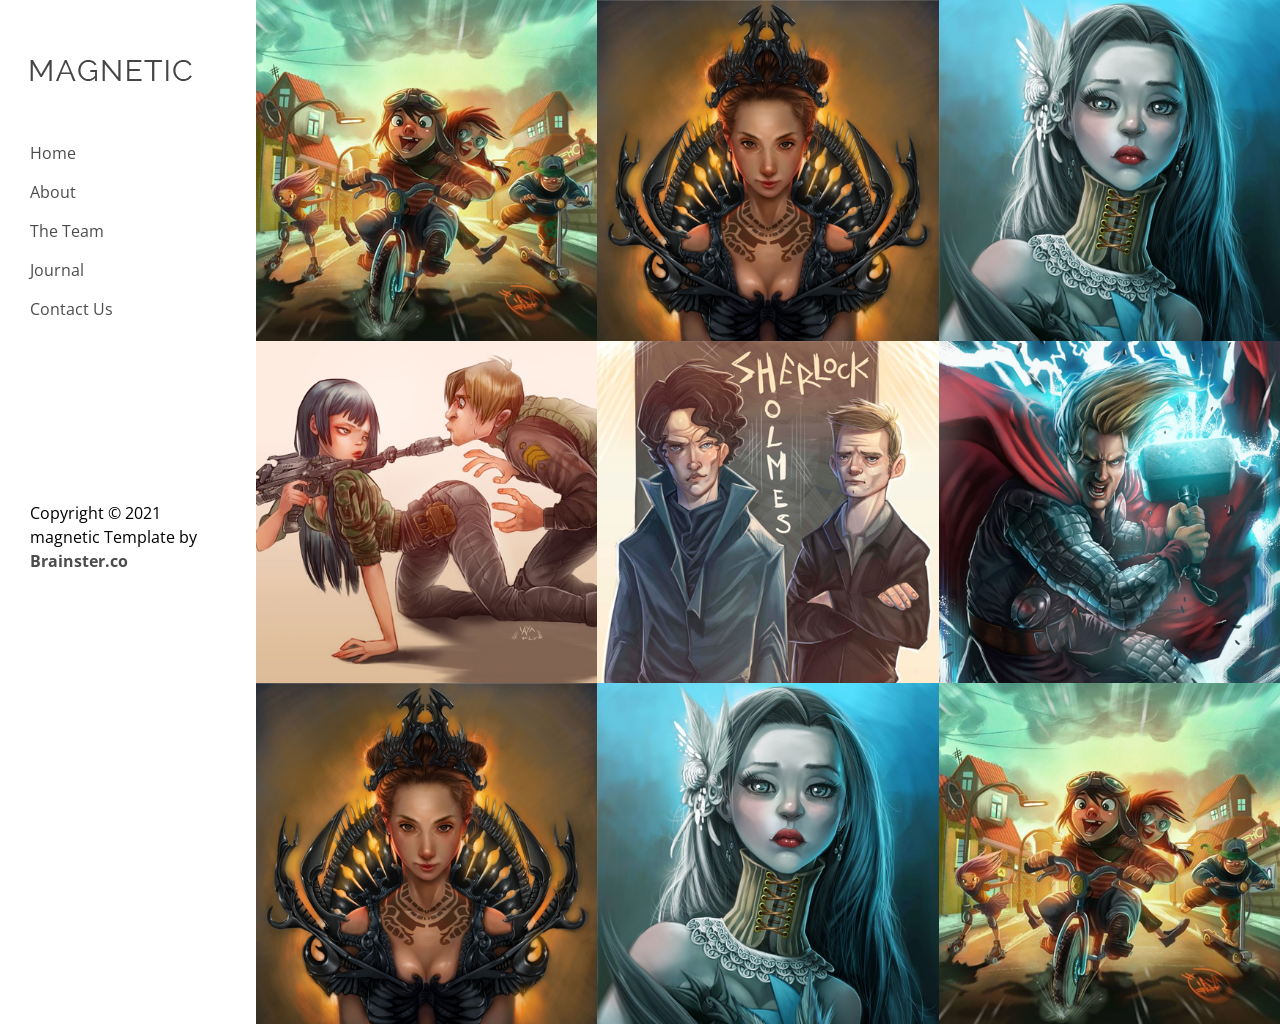
<file: index.html>
<!DOCTYPE html>
<html lang="en">
  <head>
    <meta charset="UTF-8" />
    <meta name="viewport" content="width=device-width, initial-scale=1.0" />
    <title>Gallery Website</title>
    <link
      rel="stylesheet"
      href="https://cdnjs.cloudflare.com/ajax/libs/font-awesome/6.6.0/css/all.min.css"
      integrity="sha512-Kc323vGBEqzTmouAECnVceyQqyqdsSiqLQISBL29aUW4U/M7pSPA/gEUZQqv1cwx4OnYxTxve5UMg5GT6L4JJg=="
      crossorigin="anonymous"
      referrerpolicy="no-referrer"
    />
    <link rel="stylesheet" href="./css/main.css" />
  </head>

  <body>
    <!--Sidebar menu-->
    <nav class="menu">
      <div class="menu-inner">
        <div>
          <a href="index.html"
            ><img src="./img/logo.png" alt="Magnetic logo"
          /></a>
        </div>
        <ul class="menu-list">
          <li class="menu-list-item"><a href="#">Home</a></li>
          <li class="menu-list-item"><a href="#">About</a></li>
          <li class="menu-list-item"><a href="#">The Team</a></li>
          <li class="menu-list-item"><a href="#">Journal</a></li>
          <li class="menu-list-item"><a href="#">Contact Us</a></li>
        </ul>
        <p class="copyright-text">
          Copyright &copy; 2021 magnetic Template by
          <a href="https://brainster.co/" target="_blank">Brainster.co</a>
        </p>
        <div class="hamburger-menu">
          <i class="fa-solid fa-bars"></i>
        </div>
      </div>
    </nav>

    <!--Gallery section-->
    <section class="gallery">
      <div class="gallery-photo-container">
        <img src="./img/work1.jpg" alt="photo sketch" class="image-class" />
        <div class="child-element">culpa qui officia deserunt mollit</div>
      </div>
      <div class="gallery-photo-container">
        <img src="./img/work2.jpg" alt="photo sketch" class="image-class" />
        <div class="child-element">culpa qui officia deserunt mollit</div>
      </div>
      <div class="gallery-photo-container">
        <img src="./img/work3.jpg" alt="photo sketch" class="image-class" />
        <div class="child-element">culpa qui officia deserunt mollit</div>
      </div>
      <div class="gallery-photo-container">
        <img src="./img/work4.jpg" alt="photo sketch" class="image-class" />
        <div class="child-element">culpa qui officia deserunt mollit</div>
      </div>
      <div class="gallery-photo-container">
        <img src="./img/work5.jpg" alt="photo sketch" class="image-class" />
        <div class="child-element">culpa qui officia deserunt mollit</div>
      </div>
      <div class="gallery-photo-container">
        <img src="./img/work6.jpg" alt="photo sketch" class="image-class" />
        <div class="child-element">culpa qui officia deserunt mollit</div>
      </div>
      <div class="gallery-photo-container">
        <img src="./img/work2.jpg" alt="photo sketch" class="image-class" />
        <div class="child-element">culpa qui officia deserunt mollit</div>
      </div>
      <div class="gallery-photo-container">
        <img src="./img/work3.jpg" alt="photo sketch" class="image-class" />
        <div class="child-element">culpa qui officia deserunt mollit</div>
      </div>
      <div class="gallery-photo-container">
        <img src="./img/work1.jpg" alt="photo sketch" class="image-class" />
        <div class="child-element">culpa qui officia deserunt mollit</div>
      </div>
    </section>
  </body>
</html>
</file>
<file: css/main.css>
@import url("https://fonts.googleapis.com/css2?family=Open+Sans:wght@400;700&display=swap");
* {
  box-sizing: border-box;
}

body {
  margin: 0;
}

h1,
h2,
h3,
p,
ul {
  margin-top: 0;
}

img {
  display: block;
  max-width: 100%;
}

a {
  text-decoration: none;
  color: #4c4c4c;
}

.menu .menu-inner {
  padding-top: 3.75rem;
  padding-bottom: 3.75rem;
}
@media (max-width: 768px) {
  .menu .menu-inner {
    padding-top: 1.875rem;
    padding-bottom: 1.875rem;
  }
}

body {
  font-family: "Open Sans", sans-serif;
  font-weight: 400;
  line-height: 1.5;
  color: #000;
  padding-left: 20%;
}
@media (max-width: 768px) {
  body {
    padding-left: 0;
  }
}

h1,
h2,
h3 {
  margin-bottom: 0.9375rem;
  font-weight: 700;
}

.menu {
  height: 100vh;
  width: 20%;
  max-width: 800px;
  position: fixed;
  top: 0;
  left: 0;
  bottom: 0;
}
@media (max-width: 768px) {
  .menu {
    position: static;
    width: 100%;
    height: 10%;
  }
}
@media (max-width: 425px) {
  .menu {
    position: static;
    width: 100%;
    height: 10%;
  }
}
.menu .menu-inner {
  padding-inline: 1.875rem;
}
@media (max-width: 768px) {
  .menu .menu-inner {
    display: flex;
    justify-content: space-between;
  }
}
@media (max-width: 425px) {
  .menu .menu-inner {
    display: flex;
    justify-content: space-between;
  }
}
.menu .menu-inner .menu-list {
  list-style-type: none;
  margin: 0;
  padding: 0;
  margin-top: 3.75rem;
  margin-bottom: 11.25rem;
}
.menu .menu-inner .menu-list .menu-list-item:not(:last-child) {
  padding-bottom: 0.9375rem;
}
.menu .menu-inner .menu-list .menu-list-item a:hover {
  cursor: pointer;
  border-bottom: 1px solid #4c4c4c;
}
@media (max-width: 768px) {
  .menu .menu-inner .menu-list {
    display: none;
  }
}
.menu .menu-inner .copyright-text {
  margin-bottom: 0;
}
.menu .menu-inner .copyright-text a {
  font-weight: 700;
}
.menu .menu-inner .copyright-text a:hover {
  cursor: pointer;
  border-bottom: 1px solid #4c4c4c;
}
@media (max-width: 768px) {
  .menu .menu-inner .copyright-text {
    display: none;
  }
}
.menu .menu-inner .hamburger-menu {
  display: none;
}
@media (max-width: 768px) {
  .menu .menu-inner .hamburger-menu {
    display: block;
    color: #a5a5a5;
    padding: 1px 5px;
    border: 1px solid #a5a5a5;
  }
}
@media (max-width: 425px) {
  .menu .menu-inner .hamburger-menu {
    display: block;
    color: #a5a5a5;
    padding: 1px 5px;
    border: 1px solid #a5a5a5;
  }
}

.gallery {
  width: 100%;
  height: 100vh;
  display: flex;
  flex-wrap: wrap;
}

.gallery {
  width: 100%;
  max-width: 1800px;
}
.gallery .gallery-photo-container {
  flex-basis: 33.333%;
  position: relative;
}
.gallery .gallery-photo-container .child-element {
  color: transparent;
  position: absolute;
  top: 50%;
  left: 50%;
  transform: translate(-50%, -50%);
  text-align: center;
}
.gallery .gallery-photo-container:hover .image-class {
  cursor: pointer;
  opacity: 0;
  transition: all 0.3s;
}
.gallery .gallery-photo-container:hover .child-element {
  cursor: pointer;
  color: #4c4c4c;
  border-top: 1px solid #4c4c4c;
  border-bottom: 1px solid #4c4c4c;
}
.gallery .gallery-photo-container img {
  width: 100%;
  max-width: 600px;
}
.gallery .gallery-photo-container img .image-class {
  opacity: 1;
}
@media (max-width: 768px) {
  .gallery .gallery-photo-container {
    flex-basis: 50%;
  }
}
@media (max-width: 425px) {
  .gallery .gallery-photo-container {
    flex-basis: 100%;
  }
}/*# sourceMappingURL=main.css.map */
</file>
